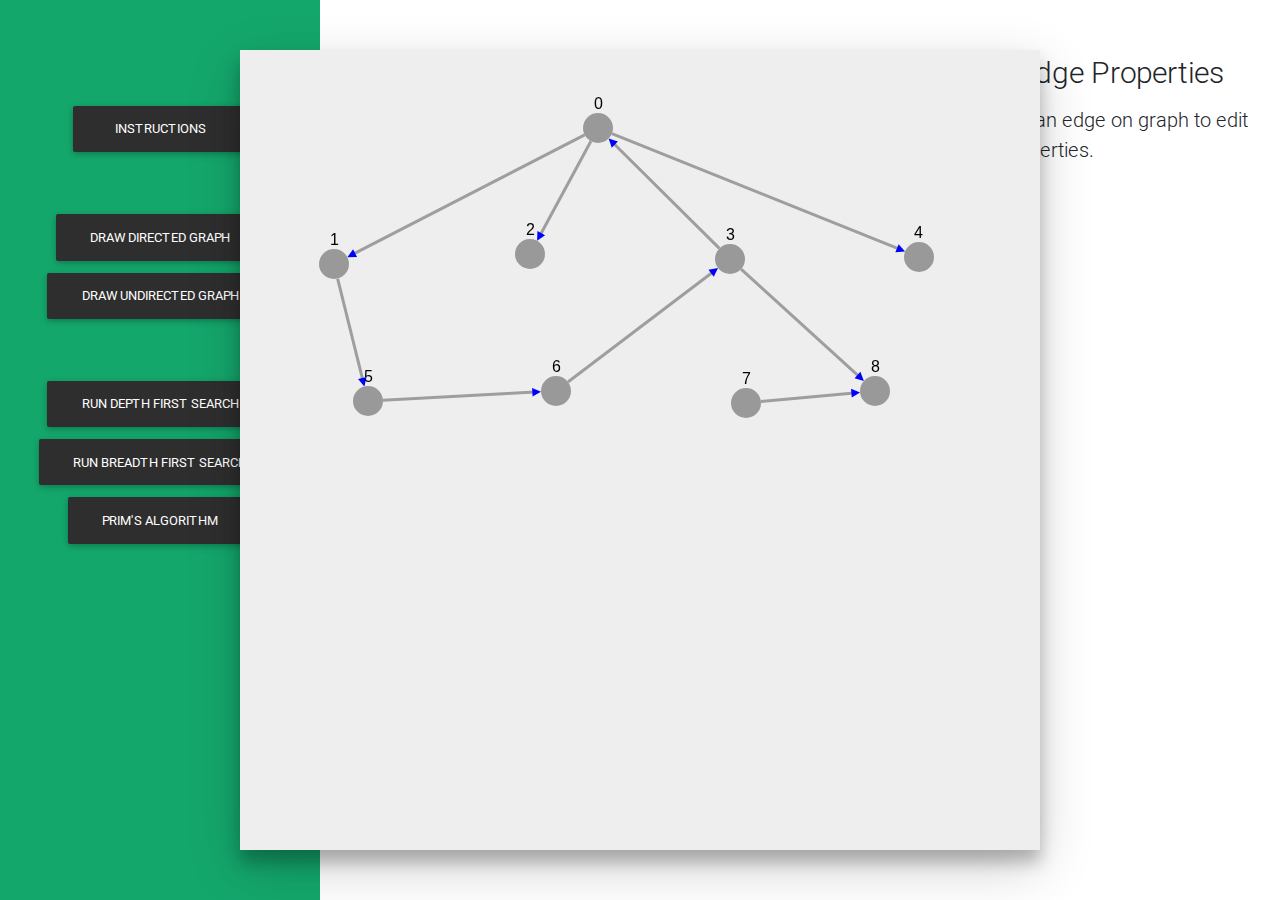
<file: index.html>
<!DOCTYPE html>
<html lang="en">

<head>
  <meta charset="utf-8">
  <meta name="viewport" content="width=device-width, initial-scale=1, shrink-to-fit=no">
  <meta http-equiv="x-ua-compatible" content="ie=edge">
  <title>Visual Algo</title>

  <link rel="stylesheet" href="https://use.fontawesome.com/releases/v5.8.2/css/all.css">
  <link href="css/bootstrap.min.css" rel="stylesheet">

  <link href="css/mdb.min.css" rel="stylesheet">

  <link href="css/style.css" rel="stylesheet">

  <script type="text/javascript" src="js/cytoscape.min.js"></script>
</head>

<body>



<!-- Start of body-------------------------------------------------------------------------------------------------- -->








<div class="container-fluid">
  <div class="row ">
    <div class="col-3 sidebar-left">
      <div class="d-flex justify-content-center animated slideInLeft">
        <button type="button" class="btn btn-elegant sidebar-btn" data-toggle="modal" data-target="#modalPush">Instructions</button>
      </div>
      <div class="d-flex justify-content-center animated slideInLeft" style="margin-top:50px;">
        <button type="button" class="btn btn-elegant sidebar-btn" onclick="draw_directed_graph()">Draw directed graph</button>
      </div>
      <div class="d-flex justify-content-center animated slideInLeft">
        <button type="button" class="btn btn-elegant sidebar-btn" onclick="draw_undirected_graph()" >Draw undirected graph</button>
      </div>
      <div class="d-flex justify-content-center animated slideInLeft" style="margin-top:50px;">
        <button type="button" class="btn btn-elegant sidebar-btn" onclick="runDFS()">Run Depth First Search</button>
      </div>
      <div class="d-flex justify-content-center animated slideInLeft">
        <button type="button" class="btn btn-elegant sidebar-btn" onclick="runBFS()">Run Breadth First Search</button>
      </div>

      <div class="d-flex justify-content-center animated slideInLeft">
        <button type="button" class="btn btn-elegant sidebar-btn" onclick="runPrim()">Prim's Algorithm</button>
      </div>


    </div>
    <div class="col-6" style="height:100vh">
      <div class="d-flex justify-content-center " >
        <div id="cy" class="z-depth-3" style="position: absolute; z-index: 1;width:800px; height:800px; background-color:#eeeeee ; margin-top:50px;"></div>
      </div>
      <div id="notice_container">
      <div  class="d-flex justify-content-center " >
        <div id="notice" class="" style=" font-size: 30px;z-index: 2; height:100px; margin-top:650px;"> Select start vertex</div>
      </div>
    </div>
    </div>
    <div class="col-3">
      <div class="d-flex justify-content-center animated slideInDown sidebar-right-title">
        Edge Properties
      </div>
      <div class="d-flex justify-content-center animated slideInDown sidebar-right-subtitle">
        Select an edge on graph to edit its properties.
      </div>
      <div id="edge_property">
      <div class="d-flex justify-content-center animated slideInDown sidebar-right-subtitle">
        <b>Start Vertex: </b><span style="margin-left:5px;" id="start_vertex">0</span>
      </div>
      <div class="d-flex justify-content-center animated slideInDown sidebar-right-subtitle">
        <b>End Vertex: </b><span style="margin-left:5px;" id="end_vertex">2</span>
      </div>
      <div class="d-flex justify-content-center animated slideInDown sidebar-right-subtitle">

        <div class="row">
          <div class="col">Edge Weight</div>
          <div class="col"><input type="text" id="edge_weight"></input></div>

        </div>

      </div>
      <div class="d-flex justify-content-center animated slideInDown sidebar-right-subtitle">

      <button type="button" class="btn btn-success" onclick="save_weight()">Save</button>
      <button type="button" class="btn btn-danger">Delete Edge</button>
      </div>
    </div>

    </div>
  </div>
</div>





<div class="modal fade" id="modalPush" tabindex="-1" role="dialog" aria-labelledby="exampleModalLabel"
  aria-hidden="true">
  <div class="modal-dialog modal-notify modal-info" role="document">
    <!--Content-->
    <div class="modal-content text-center">
      <!--Header-->
      <div class="modal-header d-flex justify-content-center">
        <p class="heading">Instructions</p>
      </div>

      <!--Body-->
      <div class="modal-body">
        <h3>Draw a graph </h3>
        <p>Click on draw directed or undirected graph button.<br>
          To add a vertex double click.<br>
          To add a edge, Click on a source vertex and then target vertex.<br>
          To add weight, Click on an edge, on right side a panel opens, add weight and save.<br>
        </p>

      </div>

      <!--Footer-->
      <div class="modal-footer flex-center">
        <a type="button" class="btn btn-outline-info waves-effect" data-dismiss="modal">Dismiss</a>
      </div>
    </div>
    <!--/.Content-->
  </div>
</div>



<!-- End of body-------------------------------------------------------------------------------------------------- -->


























  <script type="text/javascript" src="js/jquery-3.4.1.min.js"></script>
  <!-- Bootstrap tooltips -->
  <script type="text/javascript" src="js/popper.min.js"></script>
  <!-- Bootstrap core JavaScript -->
  <script type="text/javascript" src="js/bootstrap.min.js"></script>
  <!-- MDB core JavaScript -->
  <script type="text/javascript" src="js/mdb.min.js"></script>


<script type="text/javascript" src="js_algo/priorityQueue.js"></script>
<script type="text/javascript" src="js_algo/stack.js"></script>
<script type="text/javascript" src="js_algo/queue.js"></script>
<script type="text/javascript" src="js_algo/graph.js"></script>

<script type="text/javascript" src="js_algo/dfs_algo.js"></script>
<script type="text/javascript" src="js_algo/bfs_algo.js"></script>
<script type="text/javascript" src="js_algo/undirected_prim_algo.js"></script>
<script type="text/javascript" src="js_index/main.js"></script>



</body>

</html>
</file>
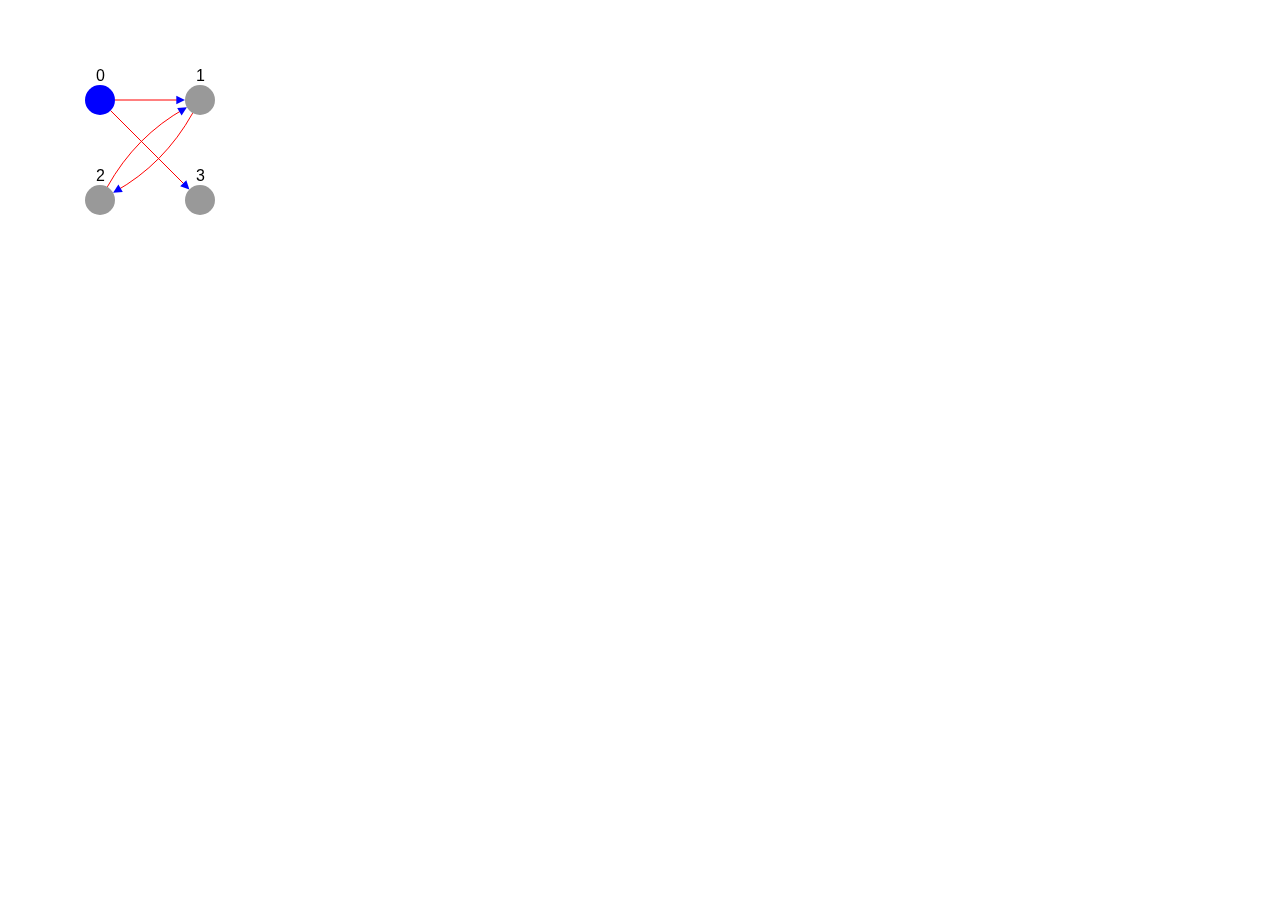
<file: html_algo/default_dfs.html>
<html>
<head>
  <title>
    DSF-Visual
  </title>
  <link href="../css/default_dfs.css" rel="stylesheet"></link>
  <script type="text/javascript" src="../js/cytoscape.min.js"></script>  <!--Graph Plotting Lib-->
</head>
<body>
    <div id="cy"></div>

    <script type="text/javascript" src="../js_algo/stack.js"></script>
    <script type="text/javascript" src="../js/graph.js"></script>

    <script type="text/javascript" src="../js_algo/default_dfs.js"></script>
    <script type="text/javascript" src="../js_algo/dfs.js"></script>
</body>
</html>
</file>
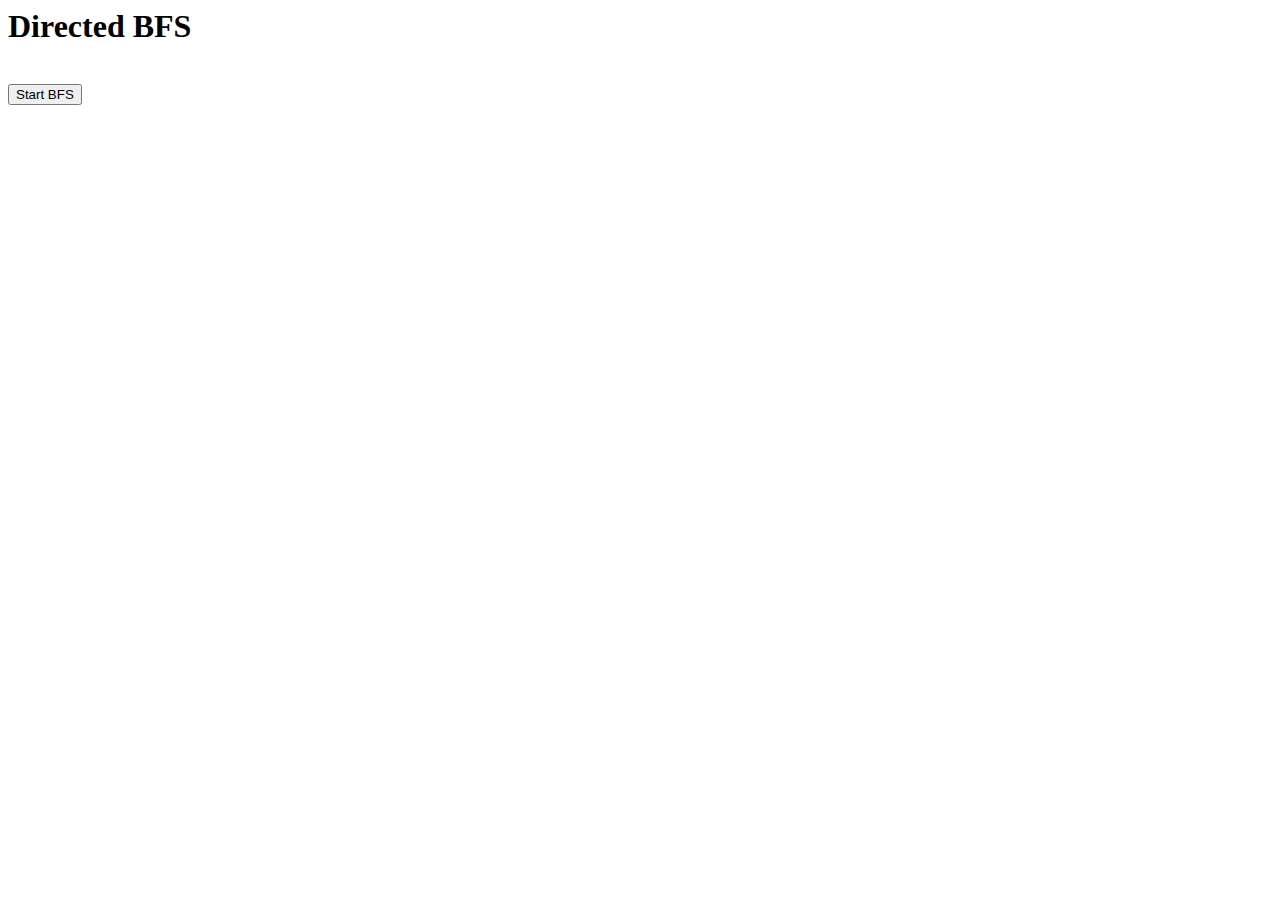
<file: html_algo/directed_bfs.html>
<html>
  <head>
    <title>Directed DFS Graph</title>
    <link href="../css/directed_dfs.css" rel="stylesheet"></link>
    <script type="text/javascript" src="../js/cytoscape.min.js"></script>
  </head>
  <body>
    <h1> Directed BFS </h1><br>
    <button onclick="start()">Start BFS</button>
    <div id="cy" class="graphCanvas"></graphCanvas><!-- Height : 800px * width 800px 0-->


      <script type="text/javascript" src="../js_algo/queue.js"></script>
      <script type="text/javascript" src="../js_algo/graph.js"></script>
      <script type="text/javascript" src="../js_algo/directed_bfs.js"></script>
      <script type="text/javascript" src="../js_algo/directed_bfs_algo.js"></script>
  </body>
</html>
</file>
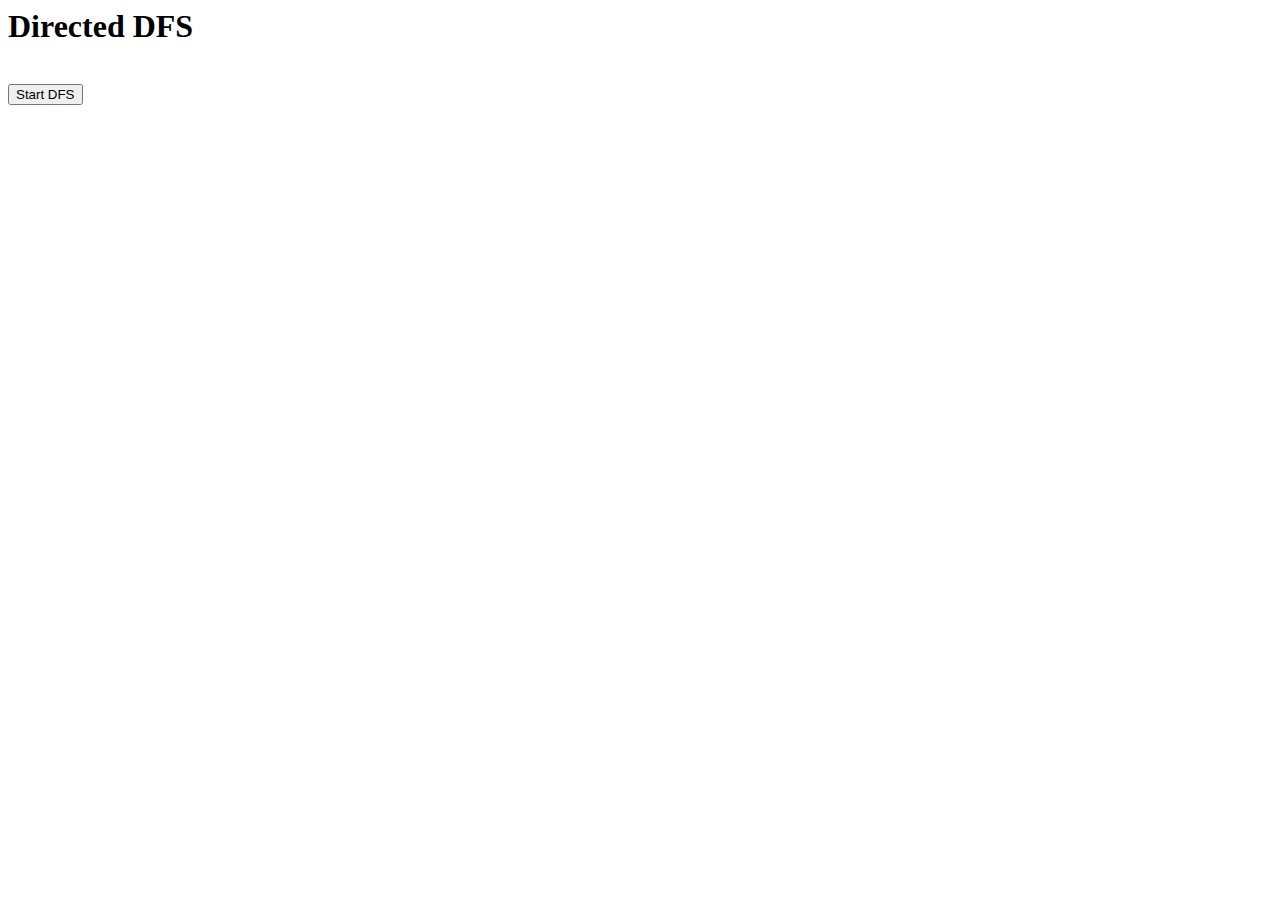
<file: html_algo/directed_dfs.html>
<html>
  <head>
    <title>Directed DFS Graph</title>
    <link href="../css/directed_dfs.css" rel="stylesheet"></link>
    <script type="text/javascript" src="../js/cytoscape.min.js"></script>
  </head>
  <body>
    <h1> Directed DFS </h1><br>
    <button onclick="start()">Start DFS</button>
    <div id="cy" class="graphCanvas"></graphCanvas><!-- Height : 800px * width 800px 0-->


      <script type="text/javascript" src="../js_algo/stack.js"></script>
      <script type="text/javascript" src="../js_algo/graph.js"></script>
      <script type="text/javascript" src="../js_algo/directed_dfs.js"></script>
      <script type="text/javascript" src="../js_algo/directed_dfs_algo.js"></script>
  </body>
</html>
</file>
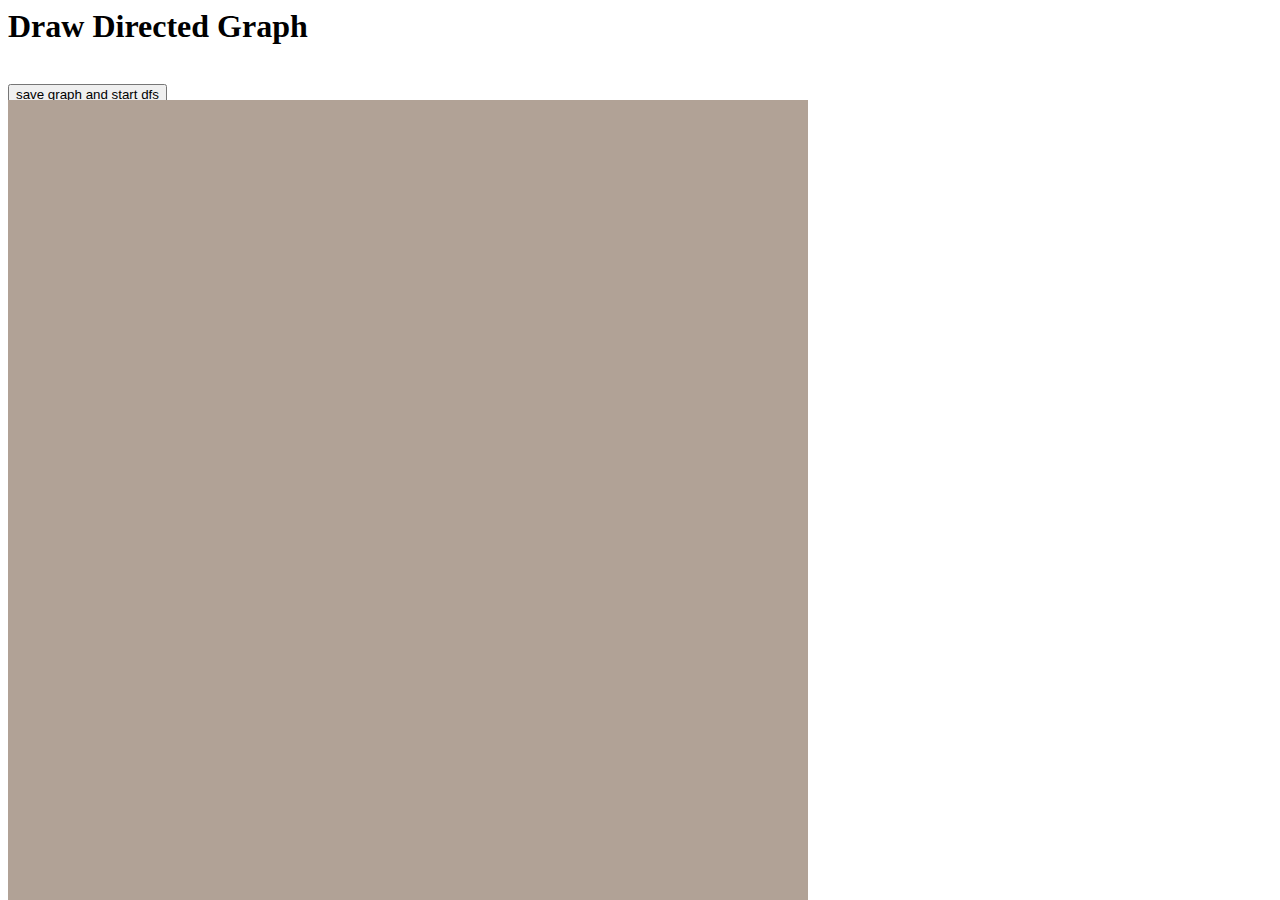
<file: html_algo/draw_directed_graph.html>
<html>
  <head>
    <title>Directed DFS Graph</title>
    <link href="../css/directed_dfs.css" rel="stylesheet"></link>
    <script type="text/javascript" src="../js/cytoscape.min.js"></script>
    <script src="https://code.jquery.com/jquery-3.4.1.js"></script>
  </head>
  <body>
    <h1> Draw Directed Graph </h1><br>
    <button onclick="save()">save graph and start dfs</button>
    <div id="cy" class="graphCanvas" style="background-color:#B1A296;"></graphCanvas><!-- Height : 800px * width 800px 0-->



    <script type="text/javascript" src="../js_algo/graph.js"></script>
    <script type="text/javascript" src="../js_algo/draw_directed_graph.js"></script>

  </body>
</html>
</file>
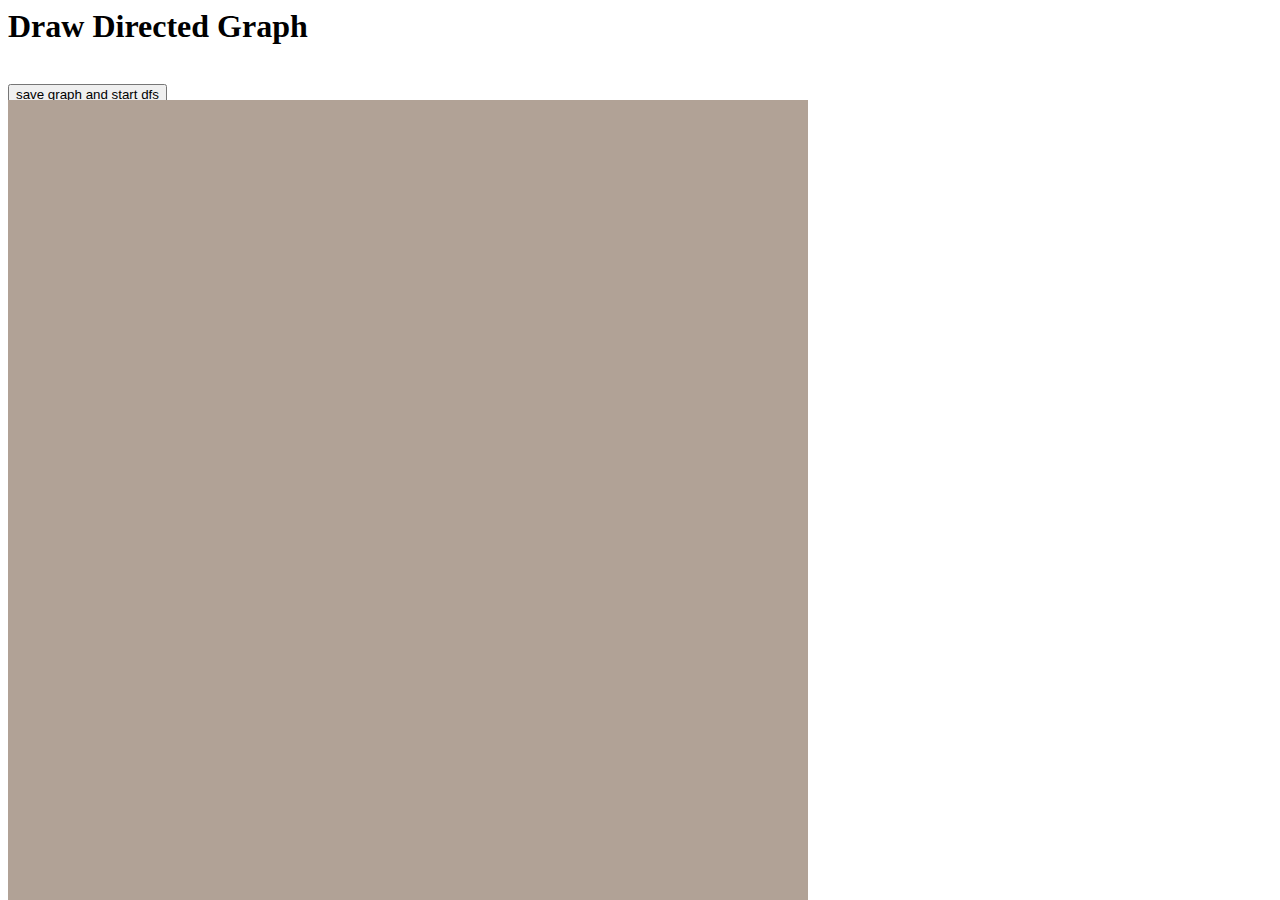
<file: html_algo/draw_undirected_graph.html>
<html>
  <head>
    <title>Directed DFS Graph</title>
    <link href="../css/directed_dfs.css" rel="stylesheet"></link>
    <script type="text/javascript" src="../js/cytoscape.min.js"></script>
    <script src="https://code.jquery.com/jquery-3.4.1.js"></script>
  </head>
  <body>
    <h1> Draw Directed Graph </h1><br>
    <button onclick="save()">save graph and start dfs</button>
    <div id="cy" class="graphCanvas" style="background-color:#B1A296;"></graphCanvas><!-- Height : 800px * width 800px 0-->



    <script type="text/javascript" src="../js_algo/graph.js"></script>
    <script type="text/javascript" src="../js_algo/draw_undirected_graph.js"></script>

  </body>
</html>
</file>
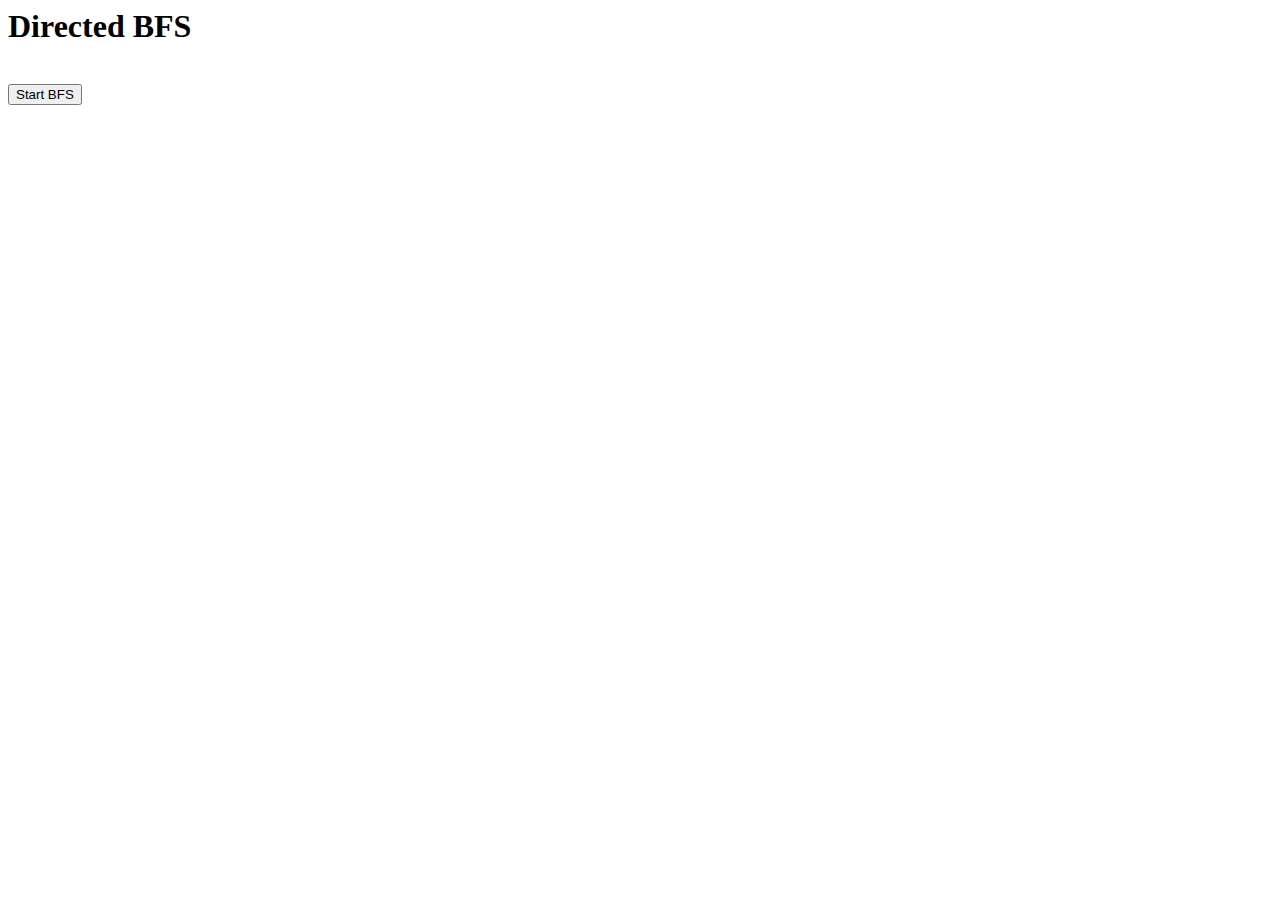
<file: html_algo/undirected_bfs.html>
<html>
  <head>
    <title>Directed DFS Graph</title>
    <link href="../css/directed_dfs.css" rel="stylesheet"></link>
    <script type="text/javascript" src="../js/cytoscape.min.js"></script>
  </head>
  <body>
    <h1> Directed BFS </h1><br>
    <button onclick="start()">Start BFS</button>
    <div id="cy" class="graphCanvas"></graphCanvas><!-- Height : 800px * width 800px 0-->


      <script type="text/javascript" src="../js_algo/queue.js"></script>
      <script type="text/javascript" src="../js_algo/graph.js"></script>
      <script type="text/javascript" src="../js_algo/undirected_bfs.js"></script>
      <script type="text/javascript" src="../js_algo/undirected_bfs_algo.js"></script>
  </body>
</html>
</file>
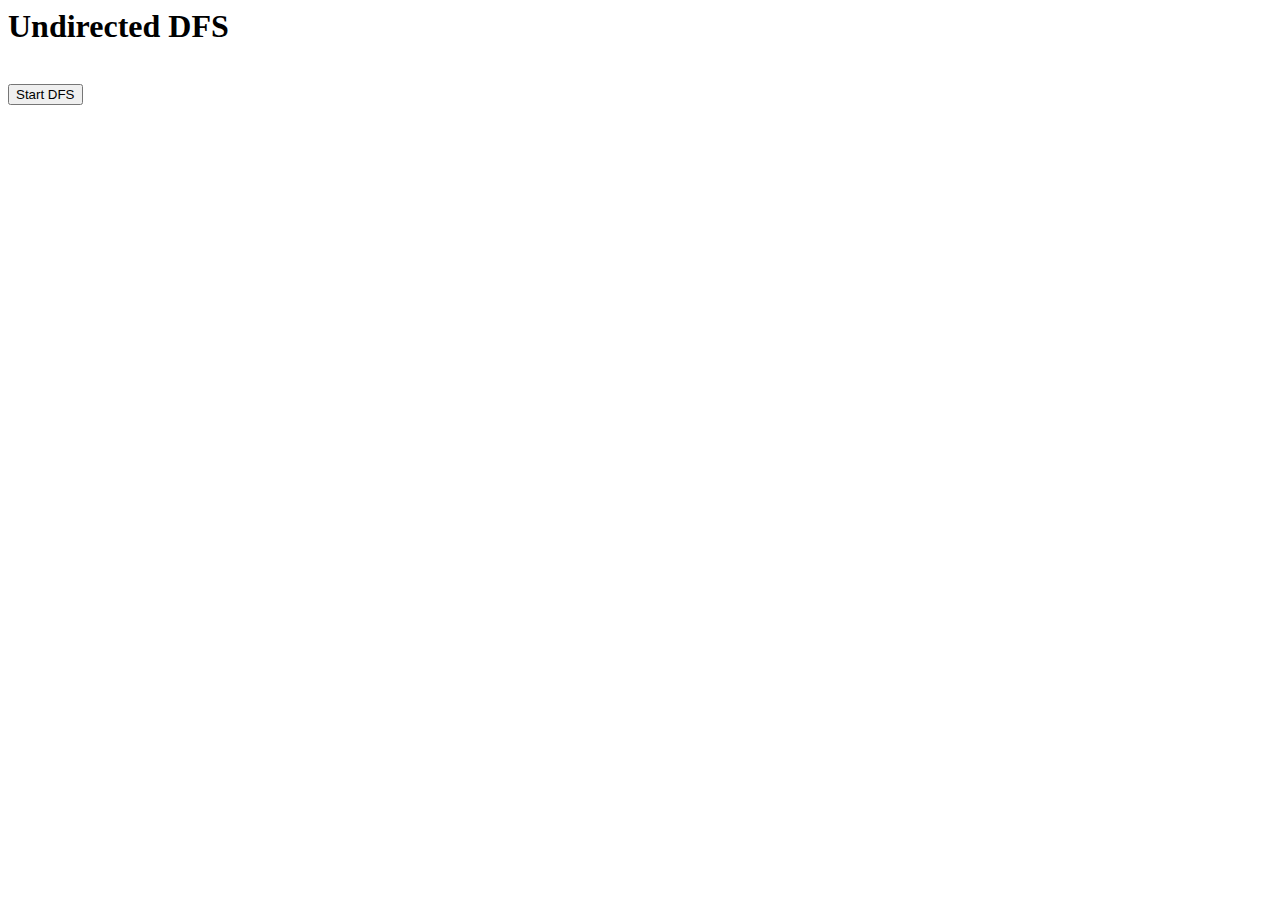
<file: html_algo/undirected_dfs.html>
<html>
  <head>
    <title>Directed DFS Graph</title>
    <link href="../css/directed_dfs.css" rel="stylesheet"></link>
    <script type="text/javascript" src="../js/cytoscape.min.js"></script>
  </head>
  <body>
    <h1> Undirected DFS </h1><br>
    <button onclick="start()">Start DFS</button>
    <div id="cy" class="graphCanvas"></graphCanvas><!-- Height : 800px * width 800px 0-->


      <script type="text/javascript" src="../js_algo/stack.js"></script>
      <script type="text/javascript" src="../js_algo/graph.js"></script>
      <script type="text/javascript" src="../js_algo/undirected_dfs.js"></script>
      <script type="text/javascript" src="../js_algo/undirected_dfs_algo.js"></script>
  </body>
</html>
</file>
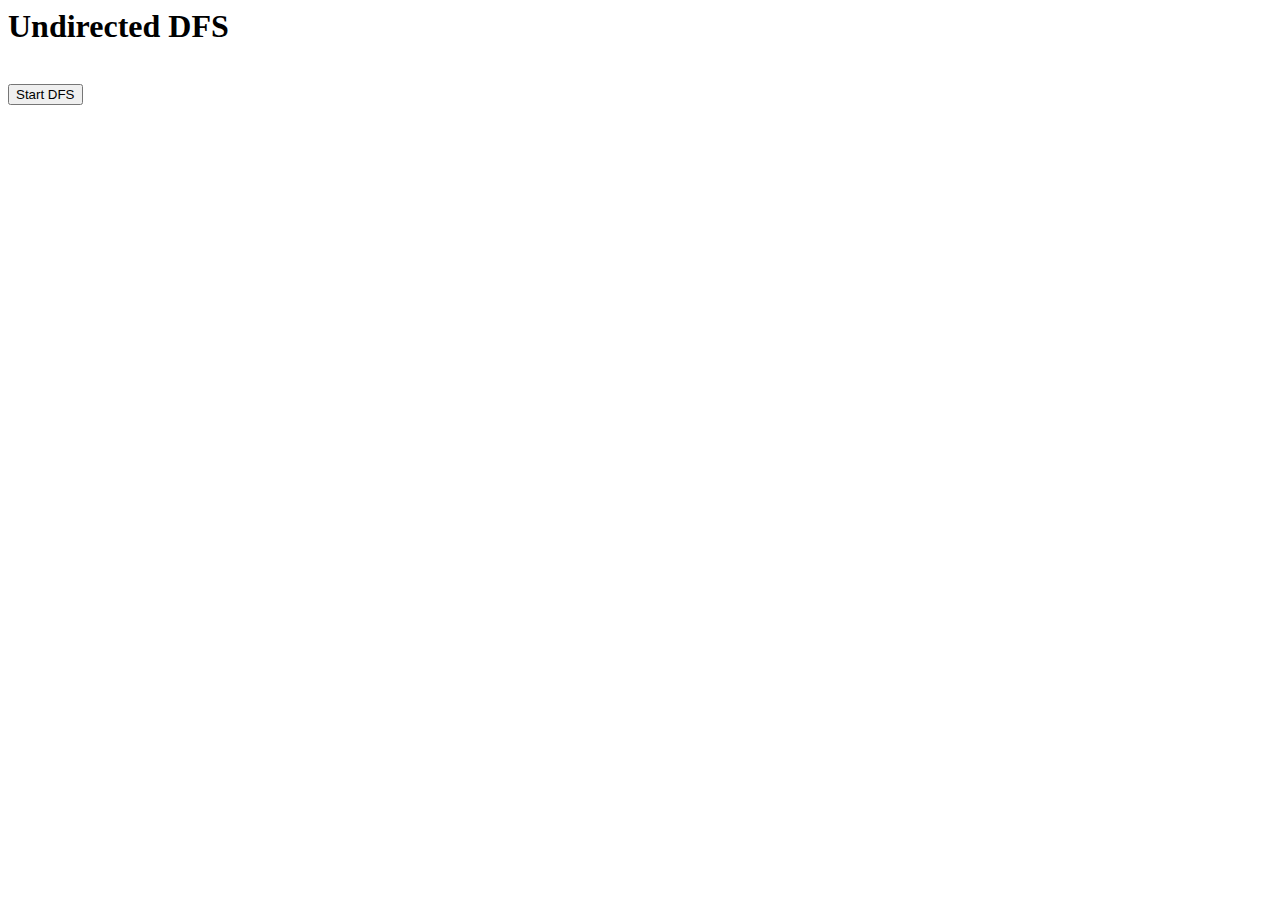
<file: html_algo/undirected_prim.html>
<html>
  <head>
    <title>Directed DFS Graph</title>
    <link href="../css/directed_dfs.css" rel="stylesheet"></link>
    <script type="text/javascript" src="../js/cytoscape.min.js"></script>
  </head>
  <body>
    <h1> Undirected DFS </h1><br>
    <button onclick="start()">Start DFS</button>
    <div id="cy" class="graphCanvas"></graphCanvas><!-- Height : 800px * width 800px 0-->


      <script type="text/javascript" src="../js_algo/priorityQueue.js"></script>
      <script type="text/javascript" src="../js_algo/graph.js"></script>

      <script type="text/javascript" src="../js_algo/undirected_prim_algo.js"></script>
      <script type="text/javascript" src="../js_algo/undirected_prim.js"></script>
  </body>
</html>
</file>
<file: css/style.css>
/*Start of leftside bar -----------------------------------------------------*/
.sidebar-left{
  background-color: #14A76C;
  height:100vh;
  padding-top: 100px;

}
.sidebar-btn{
  min-width: 60%;
}
.select-algo{
  background-color: red;
}
.dropdown-content{
  background-color: #2e2e2e;
  color:white;
}
.md-form .form-control:disabled, .md-form .form-control[readonly]{
  background-color: #2e2e2e;
  color: white;
  padding: .3rem;
}
.dropdown-content li>a, .dropdown-content li>span {
    font-size: .9rem;
    color: #fff;
    display: block;
    padding: .5rem;
}
/*End of leftside bar -----------------------------------------------------*/


.sidebar-right-title{
  margin-top: 50px;

  font-size: 30px;


}
.sidebar-right-subtitle{
  margin-top: 10px;
  font-size: 20px;
}






.number-input input[type="number"] {
  -webkit-appearance: textfield;
  -moz-appearance: textfield;
  appearance: textfield;
}

.number-input input[type=number]::-webkit-inner-spin-button,
.number-input input[type=number]::-webkit-outer-spin-button {
  -webkit-appearance: none;
}

.number-input {
  margin-bottom: 3rem;
}

.number-input button {
  -webkit-appearance: none;
  background-color: transparent;
  border: none;
  align-items: center;
  justify-content: center;
  cursor: pointer;
  margin: 0;
  position: relative;
}

.number-input button:before,
.number-input button:after {
  display: inline-block;
  position: absolute;
  content: '';
  height: 2px;
  transform: translate(-50%, -50%);
}

.number-input button.plus:after {
  transform: translate(-50%, -50%) rotate(90deg);
}

.number-input input[type=number] {
  text-align: center;
}

.number-input.number-input {
  border: 1px solid #ced4da;
  width: 10rem;
  border-radius: .25rem;
}

.number-input.number-input button {
  width: 2.6rem;
  height: .7rem;
}

.number-input.number-input button.minus {
  padding-left: 10px;
}

.number-input.number-input button:before,
.number-input.number-input button:after {
  width: .7rem;
  background-color: #495057;
}

.number-input.number-input input[type=number] {
  max-width: 4rem;
  padding: .5rem;
  border: 1px solid #ced4da;
  border-width: 0 1px;
  font-size: 1rem;
  height: 2rem;
  color: #495057;
}

@media not all and (min-resolution:.001dpcm) {
  @supports (-webkit-appearance: none) and (stroke-color:transparent) {

    .number-input.def-number-input.safari_only button:before,
    .number-input.def-number-input.safari_only button:after {
      margin-top: -.3rem;
    }
  }
}
</file>
<file: css/default_dfs.css>
body {
  font-family: helvetica;
  font-size: 14px;
}

#cy {
  width: 100%;
  height: 100%;
  position: absolute;
  left: 0;
  top: 0;
  z-index: 999;
}

h1 {
  opacity: 0.5;
  font-size: 1em;
}
</file>
<file: css/directed_dfs.css>
#cy {
  width: 800px;
  height: 800px;
  position: absolute;
  left:;
  top: 100px;
  z-index: 999;
}
</file>
